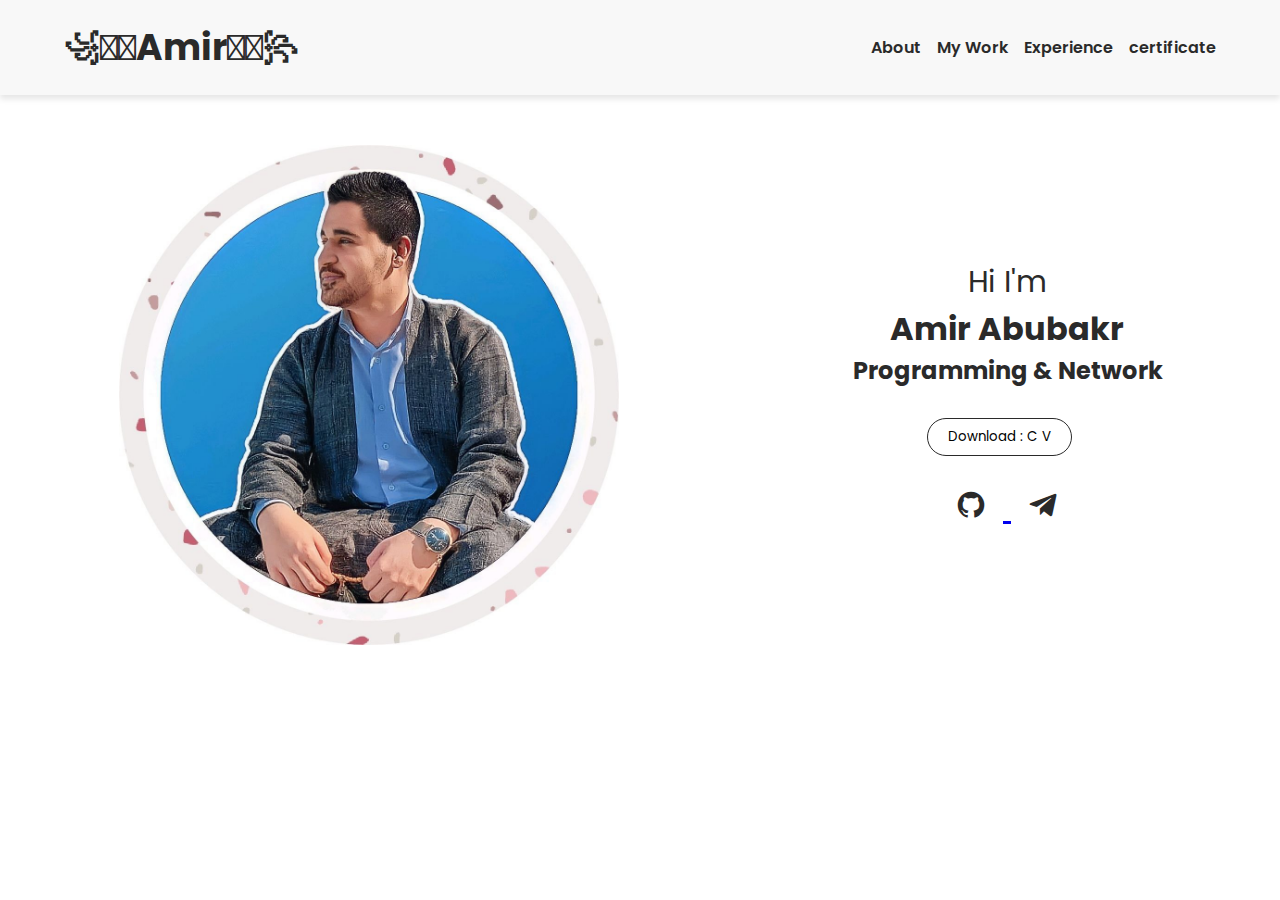
<file: index.html>
<!DOCTYPE html>
<html lang="en">

<head>
    <meta charset="UTF-8">
    <meta name="viewport" content="width=device-width, initial-scale=1.0">
    <title>Amir Abubakr</title>
    <link rel="stylesheet" href="css/style.css"> 

    <!-- Boxicons CSS -->
    <link href='https://unpkg.com/boxicons@2.1.4/css/boxicons.min.css' rel='stylesheet'>
</head>

<body onload="document.body.style.opacity='1'">
    <div class="hero">
        <div class="nav">
            <div class="logo">
                <h2> ꧁𓊈𒆜Amir𒆜𓊉꧂</h2>
            </div>
            <div class="link">
                <ul>
                    <li><a href="about.html" class="active">About</a></li>
                    <li><a href="Work.html">My Work</a></li>
                    <li><a href="Experience.html">Experience</a></li>
                    <li><a href="certificate.html">certificate</a></li>
                </ul>
            </div>
        </div>

        <div class="main">
            <img src="img/main.jpg" alt="men" class="men">
            <div class="main-detil">
                <p>Hi I'm</p>
                <h1>Amir Abubakr</h1>
                <h4>Programming & Network</h4>

                <div class="btn">
                    <button onclick="window.location.href='img/ameeeeeeer.pdf'" download="img/ameer.pdf"> Download : C V </button>
                   
                </div>

                <div class="social">
                    <a href="https://github.com/amerabubakr">
                        <i class='bx bxl-github'></i>
                    <a href="https://t.me/amirabubakr1">
                        <i class='bx bxl-telegram'></i>
                    </a>
                    
                </div>
            </div>
        </div>
       
    </div>
</body>

</html>
</file>
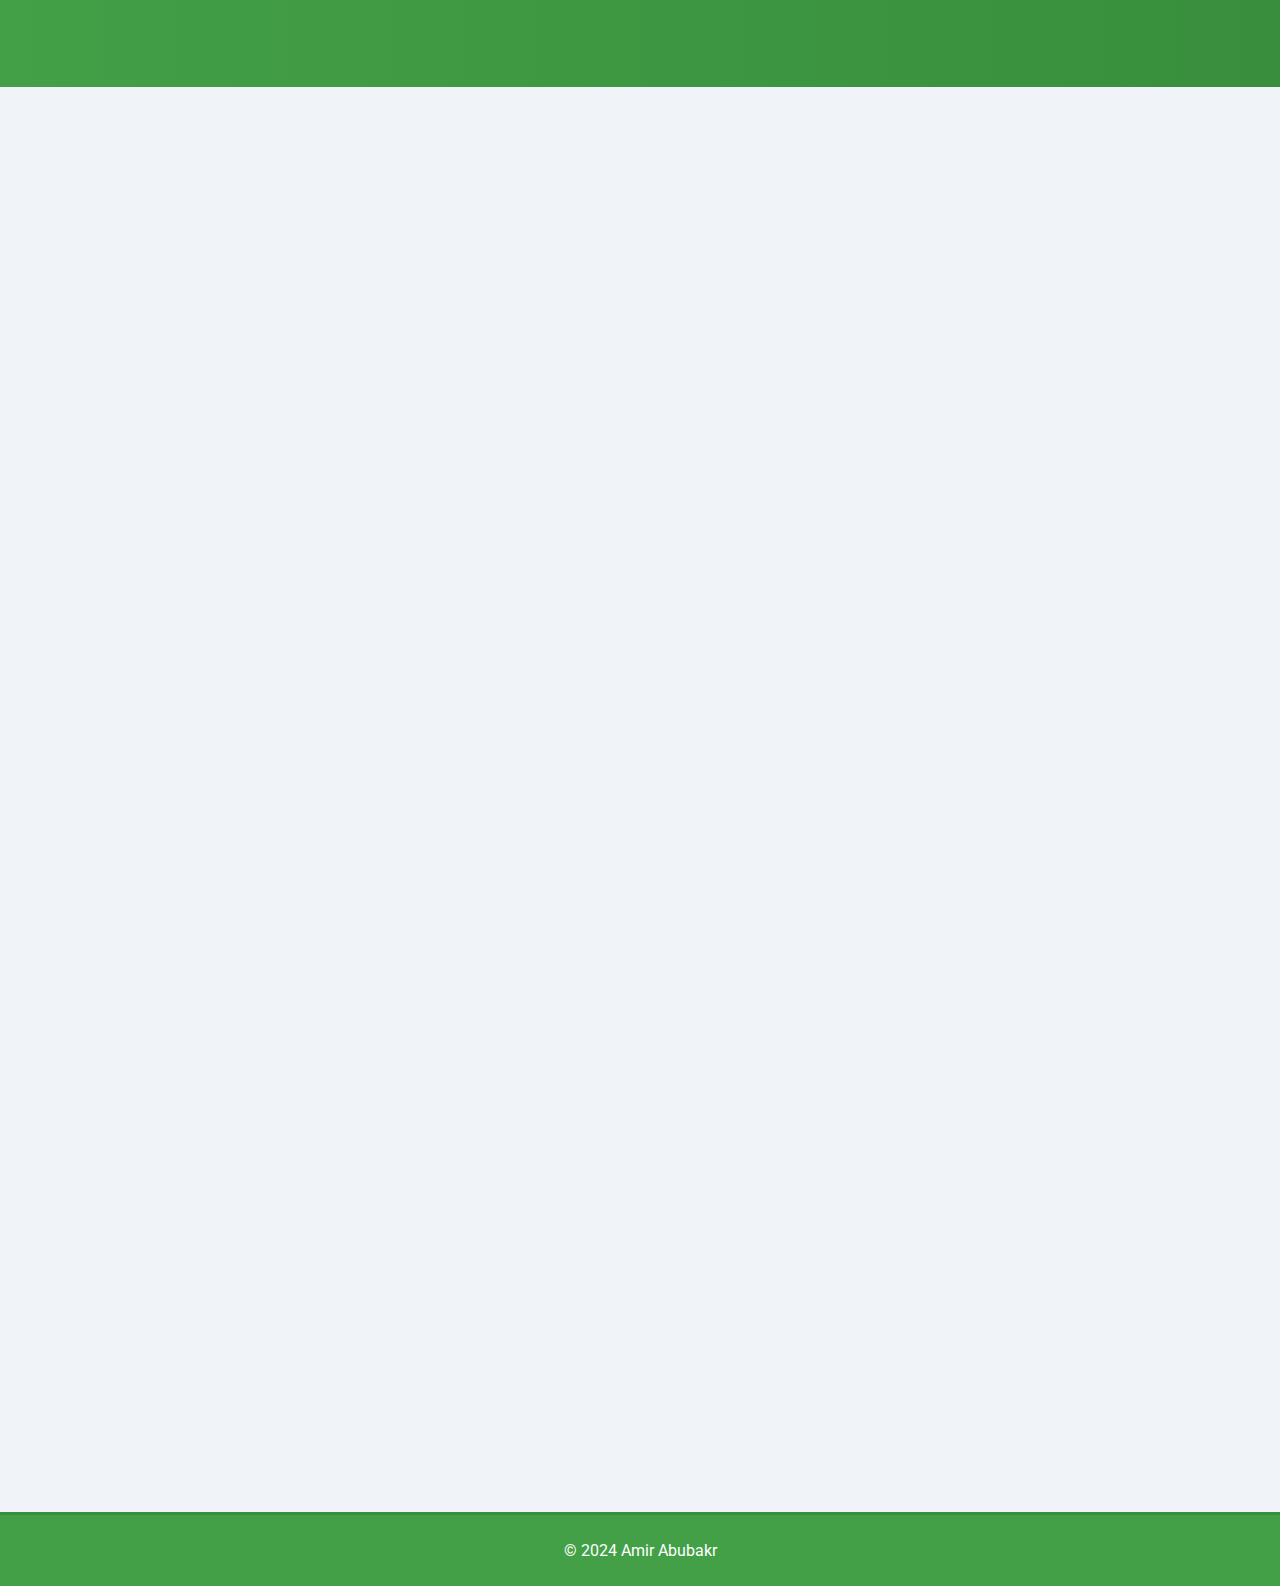
<file: about.html>
<!DOCTYPE html>
<html lang="en">
<head>
    <meta charset="UTF-8">
    <meta name="viewport" content="width=device-width, initial-scale=1.0">
    <title>About Me - Amir Abubakr</title>
    <style>
        @import url('https://fonts.googleapis.com/css2?family=Roboto:wght@400;700&display=swap');

        body {
            font-family: 'Roboto', sans-serif;
            margin: 0;
            padding: 0;
            background: #f0f4f8;
            color: #333;
        }
        header {
            background: linear-gradient(to right, #43a047, #388e3c);
            color: #fff;
            padding: 20px 0;
            text-align: center;
            position: relative;
            overflow: hidden;
        }
        header h1 {
            margin: 0;
            font-size: 2.5em;
            letter-spacing: 1px;
            animation: slideInFromLeft 1s ease-in-out;
        }
        @keyframes slideInFromLeft {
            0% {
                transform: translateX(-100%);
            }
            100% {
                transform: translateX(0);
            }
        }
        .container {
            width: 80%;
            margin: 30px auto;
            overflow: hidden;
        }
        .main-content {
            background: #fff;
            padding: 30px;
            box-shadow: 0 4px 8px rgba(0, 0, 0, 0.1);
            border-radius: 10px;
            transition: transform 0.3s ease, box-shadow 0.3s ease;
        }
        .main-content:hover {
            transform: translateY(-10px);
            box-shadow: 0 8px 16px rgba(0, 0, 0, 0.2);
        }
        .main-content h2 {
            color: #388e3c;
            border-bottom: 2px solid #2e7d32;
            padding-bottom: 5px;
            margin-bottom: 20px;
            position: relative;
        }
        .main-content h2::after {
            content: '';
            position: absolute;
            width: 50px;
            height: 4px;
            background: #2e7d32;
            left: 0;
            bottom: -10px;
            border-radius: 2px;
        }
        .main-content p {
            line-height: 1.8;
            margin-bottom: 20px;
            text-align: justify;
        }
        .main-content ul {
            list-style: none;
            padding: 0;
        }
        .main-content ul li {
            background: #e8f5e9;
            margin-bottom: 10px;
            padding: 10px 15px;
            border-left: 4px solid #2e7d32;
            transition: background 0.3s ease;
        }
        .main-content ul li:hover {
            background: #c8e6c9;
        }
        .return-button {
            display: inline-block;
            padding: 10px 20px;
            margin-top: 20px;
            background: #43a047;
            color: #fff;
            text-decoration: none;
            font-size: 1em;
            border-radius: 5px;
            transition: background 0.3s ease;
        }
        .return-button:hover {
            background: #388e3c;
        }
        footer {
            background: #43a047;
            color: #fff;
            text-align: center;
            padding: 10px;
            border-top: #388e3c 3px solid;
        }
        .fade-in {
            opacity: 0;
            animation: fadeIn 1s ease-in forwards;
        }
        @keyframes fadeIn {
            from {
                opacity: 0;
            }
            to {
                opacity: 1;
            }
        }
    </style>
</head>
<body>
    <header>
        <h1 class="fade-in">About Me</h1>
    </header>
    <div class="container">
        <div class="main-content fade-in">
            <h2>Amir Abubakr</h2>
            <p>Hello! I'm Amir Abubakr, I Live in Saidsadq. I have a strong background in computer networks and use computer and develop website, having completed my studies in the Network Department at the University of Garmian.</p>
            <h2>Education</h2>
            <p>I graduated from the University of Garmian, where I gained comprehensive knowledge in network systems and infrastructure. I completed several courses that expanded my skill set, including:</p>
            <ul>
                <li>HTML</li>
                <li>CSS</li>
                <li>Python</li>
                <li>Java</li>
                <li>Java OOP</li>
                <li>Access</li>
                <li>HCIA Data Communication</li>
                <li>Microsoft Office</li>
            </ul>
            <h2>Projects</h2>
            <p>I have applied my skills to various projects, showcasing my ability to develop and implement solutions effectively:</p>
            <ul>
                <li>Game Development: Created a classic Snake game.</li>
                <li>Database Management: Developed databases using Microsoft Access.</li>
                <li>Research Projects: Conducted and completed more than four research projects.</li>
                <li>Web Development: Designed and built a password generator using HTML, CSS, and JavaScript.</li>
                <li>Full Web Designs: Crafted full website designs using HTML and CSS, demonstrating my ability to combine aesthetic design with functional coding.</li>
            </ul>
            <h2>Future Goals</h2>
            <p>I am continually learning and growing in the field of technology, aiming to expand my expertise and take on more challenging projects. My passion lies in creating innovative solutions and contributing to the advancement of technology.</p>
            <p>Feel free to connect with me to discuss potential collaborations, share ideas, or simply chat about the latest trends in tech!</p>
            <a href="index.html" class="return-button">Return to Main Page</a>
        </div>
    </div>
    <footer>
        <p>© 2024 Amir Abubakr</p>
    </footer>
</body>
</html>
</file>
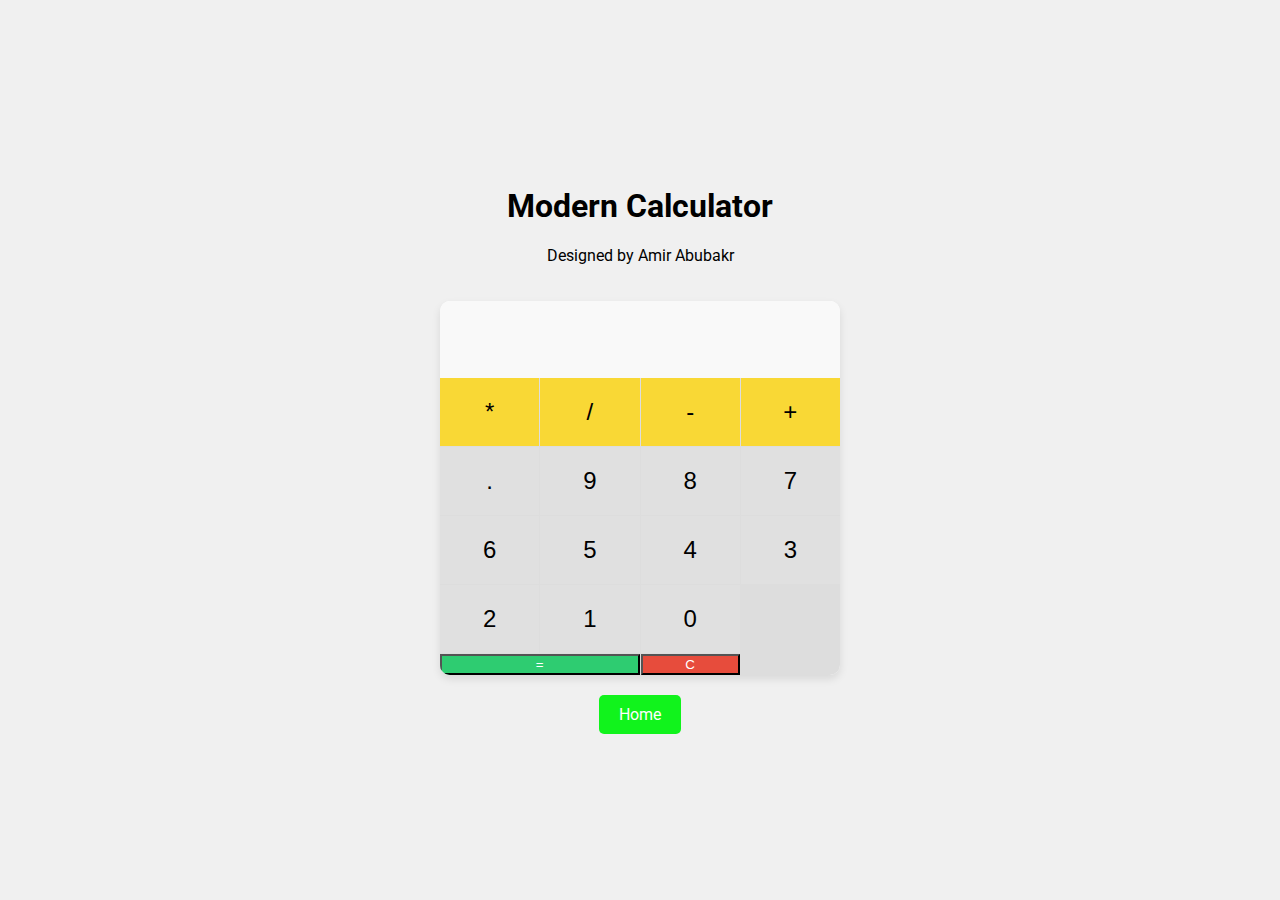
<file: calk.html>
<!DOCTYPE html>
<html lang="en">

<head>
    <meta charset="UTF-8">
    <meta name="viewport" content="width=device-width, initial-scale=1.0">
    <meta http-equiv="X-UA-Compatible" content="ie=edge">
    <title>Modern Calculator</title>
    <link rel="stylesheet" href="https://fonts.googleapis.com/css2?family=Roboto:wght@400;700&display=swap">
    <style>
        body {
            font-family: 'Roboto', sans-serif;
            background-color: #f0f0f0;
            margin: 0;
            display: flex;
            flex-direction: column;
            justify-content: center;
            align-items: center;
            height: 100vh;
            animation: fadeIn 1.5s ease-in-out;
        }

        @keyframes fadeIn {
            0% {
                opacity: 0;
            }
            100% {
                opacity: 1;
            }
        }

        header {
            text-align: center;
            margin-bottom: 20px;
            animation: slideIn 1s ease-in-out;
        }

        @keyframes slideIn {
            0% {
                transform: translateY(-50px);
                opacity: 0;
            }
            100% {
                transform: translateY(0);
                opacity: 1;
            }
        }

        .calculator {
            background-color: #fff;
            box-shadow: 0 4px 8px rgba(0, 0, 0, 0.1);
            border-radius: 10px;
            overflow: hidden;
            animation: slideIn 1s ease-in-out;
            width: 90%;
            max-width: 400px;
        }

        .screen {
            width: 100%;
            padding: 20px;
            border: none;
            background-color: #f9f9f9;
            text-align: right;
            font-size: 2em;
            box-sizing: border-box;
            transition: background-color 0.3s ease-in-out;
        }

        .screen:focus {
            background-color: #e9e9e9;
        }

        .buttons {
            display: grid;
            grid-template-columns: repeat(4, 1fr);
            gap: 1px;
            background-color: #ddd;
        }

        .btn {
            padding: 20px;
            font-size: 1.5em;
            border: none;
            background-color: #fff;
            cursor: pointer;
            transition: background-color 0.3s, transform 0.2s;
        }

        .btn:hover {
            background-color: #f0f0f0;
            transform: scale(1.05);
        }

        .btn-yellow {
            background-color: #f9d835;
        }

        .btn-yellow:hover {
            background-color: #f1c40f;
        }

        .btn-grey {
            background-color: #e0e0e0;
        }

        .btn-equal {
            grid-column: span 2;
            background-color: #2ecc71;
            color: #fff;
        }

        .btn-equal:hover {
            background-color: #27ae60;
        }

        .btn-clear {
            background-color: #e74c3c;
            color: #fff;
        }

        .btn-clear:hover {
            background-color: #c0392b;
        }

        footer {
            margin-top: 20px;
           
            color: #fff;
            padding: 10px 20px;
            text-align: center;
            width: 100%;
            animation: fadeInFooter 1.5s ease-in-out;
        }

        @keyframes fadeInFooter {
            0% {
                opacity: 0;
                transform: translateY(20px);
            }
            100% {
                opacity: 1;
                transform: translateY(0);
            }
        }

        .home-btn {
            background-color: #11f31c;
            color: white;
            padding: 10px 20px;
            text-decoration: none;
            border: none;
            border-radius: 5px;
            cursor: pointer;
            transition: background-color 0.3s ease, transform 0.2s;
        }

        .home-btn:hover {
            background-color: #6bff5e;
            transform: scale(1.05);
        }

        /* Responsive styles */
        @media (max-width: 600px) {
            .screen {
                font-size: 1.5em;
                padding: 15px;
            }

            .btn {
                padding: 15px;
                font-size: 1.2em;
            }
        }

        @media (max-width: 400px) {
            .screen {
                font-size: 1.2em;
                padding: 10px;
            }

            .btn {
                padding: 10px;
                font-size: 1em;
            }
        }
    </style>
</head>

<body>
    <header>
        <h1>Modern Calculator</h1>
        <p>Designed by Amir Abubakr</p>
    </header>

    <section class="calculator">
        <form>
            <input type="text" class="screen" readonly>
        </form>
        <div class="buttons">
            <!-- Calculator buttons -->
            <button type="button" class="btn btn-yellow" data-num="*">*</button>
            <button type="button" class="btn btn-yellow" data-num="/">/</button>
            <button type="button" class="btn btn-yellow" data-num="-">-</button>
            <button type="button" class="btn btn-yellow" data-num="+">+</button>
            <!-- grey buttons -->
            <button type="button" class="btn btn-grey" data-num=".">.</button>
            <button type="button" class="btn btn-grey" data-num="9">9</button>
            <button type="button" class="btn btn-grey" data-num="8">8</button>
            <button type="button" class="btn btn-grey" data-num="7">7</button>
            <button type="button" class="btn btn-grey" data-num="6">6</button>
            <button type="button" class="btn btn-grey" data-num="5">5</button>
            <button type="button" class="btn btn-grey" data-num="4">4</button>
            <button type="button" class="btn btn-grey" data-num="3">3</button>
            <button type="button" class="btn btn-grey" data-num="2">2</button>
            <button type="button" class="btn btn-grey" data-num="1">1</button>
            <button type="button" class="btn btn-grey" data-num="0">0</button>
            <button type="button" class="btn-equal">=</button>
            <button type="button" class="btn-clear">C</button>
        </div>
    </section>

    <!-- Footer with the "Home" button -->
    <footer>
        <a href="Work.html" class="home-btn">Home</a>
    </footer>

    <script src="js/app.js"></script>
</body>

</html>
</file>
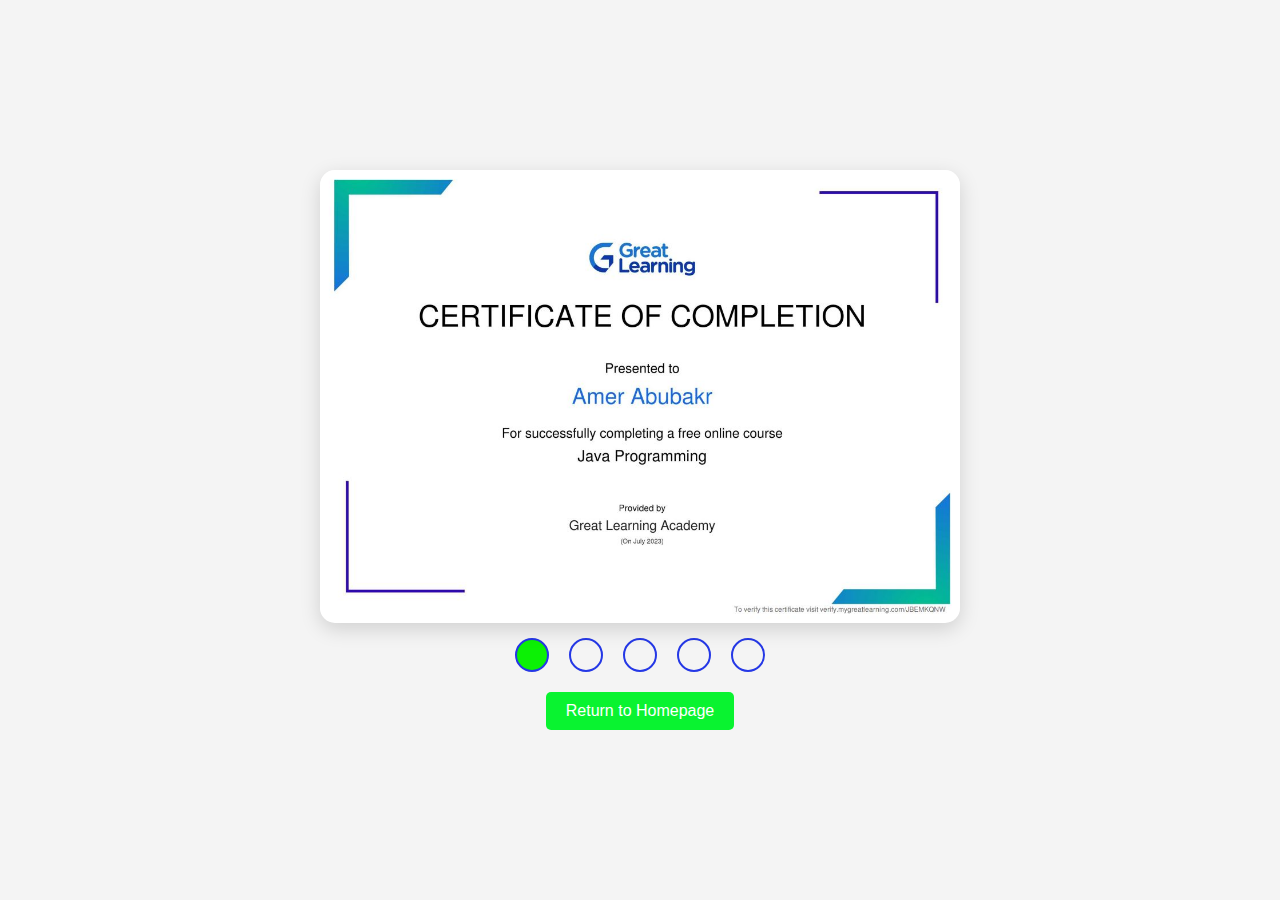
<file: certificate.html>
<!DOCTYPE html>
<html lang="en">
<head>
    <meta charset="UTF-8">
    <meta name="viewport" content="width=device-width, initial-scale=1.0">
    <title>Amer Abubakr</title>
    <style>
        body {
            font-family: 'Segoe UI', Tahoma, Geneva, Verdana, sans-serif;
            display: flex;
            justify-content: center;
            align-items: center;
            height: 100vh;
            margin: 0;
            background-color: #f4f4f4;
        }

        .slider-container {
            display: flex;
            flex-direction: column;
            align-items: center;
        }

        .slider {
            width: 80%;
            max-width: 800px;
            overflow: hidden;
            border-radius: 15px;
            box-shadow: 0 6px 20px rgba(0, 0, 0, 0.15);
            position: relative;
            background-color: #fff;
        }

        .slides {
            display: flex;
            transition: transform 1s cubic-bezier(0.25, 0.1, 0.25, 1);
        }

        .slide {
            width: 100%;
            flex-shrink: 0;
        }

        .slide img {
            width: 100%; /* Make image fill its container */
            height: auto; /* Maintain aspect ratio */
            display: block;
            border-radius: 15px;
        }

        .navigation-manual {
            display: flex;
            justify-content: center;
            gap: 20px; /* Increased gap between buttons */
            margin-top: 15px; /* Adjusted to position below the slider */
        }

        /* Navigation button design */
        .manual-btn {
            border: 2px solid #2538e6;
            width: 30px; /* Increased width */
            height: 30px; /* Increased height */
            border-radius: 50%;
            cursor: pointer;
            transition: background 0.4s, transform 0.4s;
        }

        .manual-btn:hover {
            background: #25f809;
            transform: scale(1.2);
        }

        .manual-btn.active {
            background: #0cf105;
        }

        /* Button for returning to homepage */
        .return-button {
            margin-top: 20px;
            padding: 10px 20px;
            background-color: #09f330;
            color: #fff;
            text-decoration: none;
            border-radius: 5px;
            transition: background-color 0.3s;
            border: none;
            cursor: pointer;
            font-size: 16px;
        }

        .return-button:hover {
            background-color: #0bf10b;
        }
    </style>
</head>
<body>
    <div class="slider-container">
        <!-- Slider Container -->
        <div class="slider">
            <!-- Slides Wrapper -->
            <div class="slides" id="slides">
                <div class="slide">
                    <img src="img/java programming.JPG" alt="Slide 1">
                </div>
                <div class="slide">
                    <img src="img/html.JPG" alt="Slide 2">
                </div>
                <div class="slide">
                    <img src="img/HCIAdatacommunication.JPG" alt="Slide 3">
                </div>
                <div class="slide">
                    <img src="img/css.JPG" alt="Slide 4">
                </div>
                <div class="slide">
                    <img src="img/oop in java.JPG" alt="Slide 5">
                </div>
            </div>
        </div>

        <!-- Navigation Buttons -->
        <div class="navigation-manual">
            <!-- Manual Button 1 -->
            <span class="manual-btn active" onclick="moveToSlide(0)"></span>
            <!-- Manual Button 2 -->
            <span class="manual-btn" onclick="moveToSlide(1)"></span>
            <!-- Manual Button 3 -->
            <span class="manual-btn" onclick="moveToSlide(2)"></span>
            <!-- Manual Button 4 -->
            <span class="manual-btn" onclick="moveToSlide(3)"></span>
            <!-- Manual Button 5 -->
            <span class="manual-btn" onclick="moveToSlide(4)"></span>
        </div>

        <!-- Button to return to homepage -->
        <a href="index.html" class="return-button">Return to Homepage</a>
    </div>

    <script>
        let currentSlide = 0;
        const slides = document.getElementById('slides');
        const manualBtns = document.querySelectorAll('.manual-btn');

        function moveToSlide(slideIndex) {
            const totalSlides = slides.children.length;
            if (slideIndex >= 0 && slideIndex < totalSlides) {
                currentSlide = slideIndex;
                const newTransformValue = -slideIndex * 100;
                slides.style.transform = `translateX(${newTransformValue}%)`;
                updateActiveButton(slideIndex);
            }
        }

        function updateActiveButton(index) {
            manualBtns.forEach(btn => btn.classList.remove('active'));
            manualBtns[index].classList.add('active');
        }
    </script>
</body>
</html>
</file>
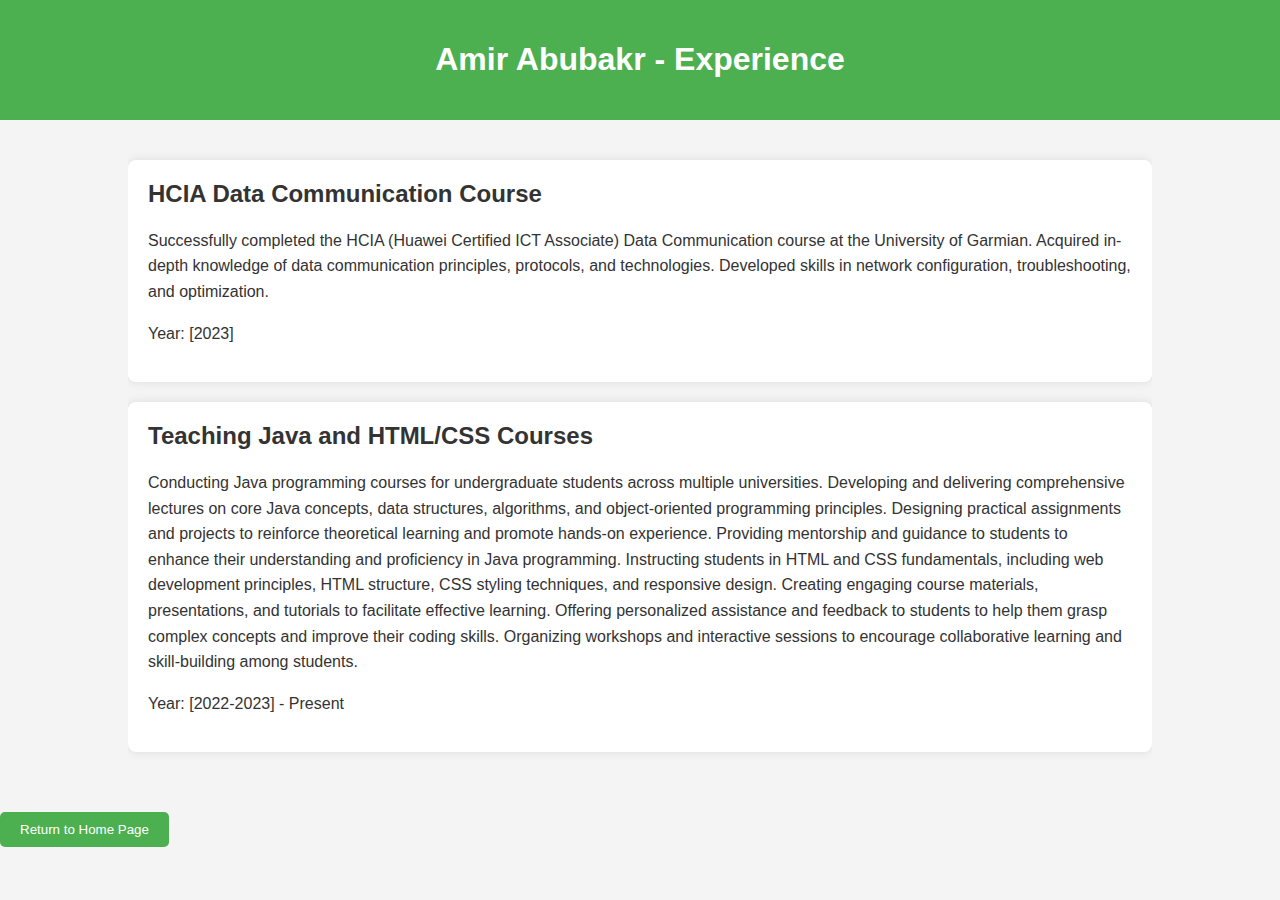
<file: Experience.html>
<!DOCTYPE html>
<html lang="en">
<head>
    <meta charset="UTF-8">
    <meta name="viewport" content="width=device-width, initial-scale=1.0">
    <title>Amir Abubakr - Experience</title>
    <style>
        body {
            font-family: Arial, sans-serif;
            background-color: #f4f4f4;
            color: #333;
            margin: 0;
            padding: 0;
        }
        header {
            background-color: #4CAF50;
            color: white;
            padding: 20px;
            text-align: center;
        }
        .container {
            width: 80%;
            margin: 20px auto;
            overflow: hidden;
        }
        .experience {
            background: #fff;
            margin: 20px 0;
            padding: 20px;
            border-radius: 8px;
            box-shadow: 0 0 10px rgba(0, 0, 0, 0.1);
        }
        .experience h2 {
            margin-top: 0;
        }
        .experience p {
            line-height: 1.6;
        }
        .btn {
            margin-top: 20px;
            padding: 10px 20px;
            background-color: #4CAF50;
            color: white;
            border: none;
            border-radius: 5px;
            cursor: pointer;
            transition: background-color 0.3s;
        }
        .btn:hover {
            background-color: #45a049;
        }
    </style>
</head>
<body>
    <header>
        <h1>Amir Abubakr - Experience</h1>
    </header>
    <div class="container">
        <div class="experience">
            <h2>HCIA Data Communication Course</h2>
            <p>
                Successfully completed the HCIA (Huawei Certified ICT Associate) Data Communication course at the University of Garmian.
                Acquired in-depth knowledge of data communication principles, protocols, and technologies.
                Developed skills in network configuration, troubleshooting, and optimization.
            </p>
            <p>Year: [2023]</p>
        </div>
        <div class="experience">
            <h2>Teaching Java and HTML/CSS Courses</h2>
            <p>
                Conducting Java programming courses for undergraduate students across multiple universities.
                Developing and delivering comprehensive lectures on core Java concepts, data structures, algorithms, and object-oriented programming principles.
                Designing practical assignments and projects to reinforce theoretical learning and promote hands-on experience.
                Providing mentorship and guidance to students to enhance their understanding and proficiency in Java programming.
                Instructing students in HTML and CSS fundamentals, including web development principles, HTML structure, CSS styling techniques, and responsive design.
                Creating engaging course materials, presentations, and tutorials to facilitate effective learning.
                Offering personalized assistance and feedback to students to help them grasp complex concepts and improve their coding skills.
                Organizing workshops and interactive sessions to encourage collaborative learning and skill-building among students.
            </p>
            <p>Year: [2022-2023] - Present</p>
        </div>
    </div>
    <!-- Button to return to home page -->
    <button class="btn" onclick="returnToHomePage()">Return to Home Page</button>

    <!-- JavaScript to handle button click event -->
    <script>
        function returnToHomePage() {
            window.location.href = "index.html";
        }
    </script>
</body>
</html>
</file>
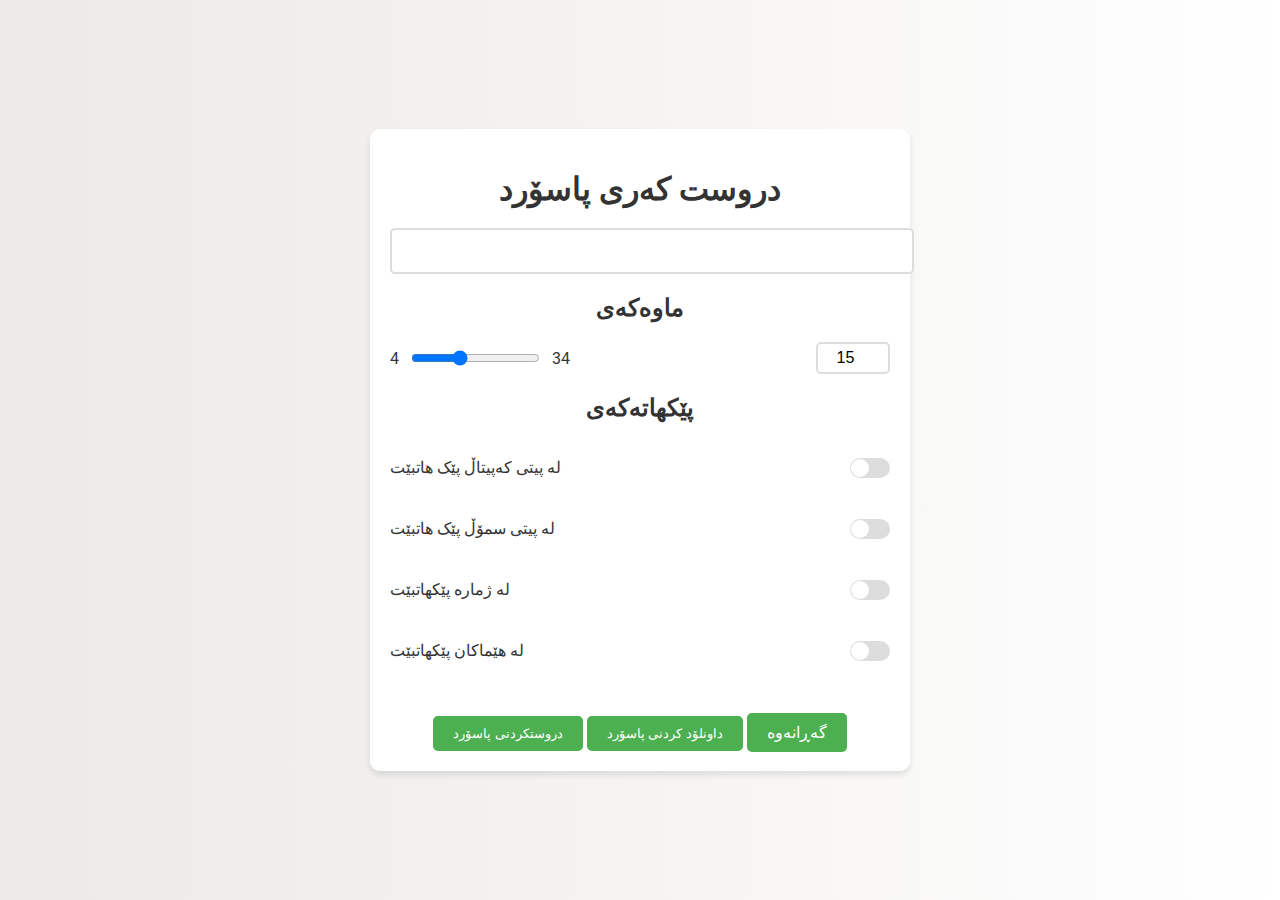
<file: pass.html>
<!DOCTYPE html>
<html lang="es">

<head>
    <meta charset="UTF-8">
    <meta http-equiv="X-UA-Compatible" content="IE=edge">
    <meta name="viewport" content="width=device-width, initial-scale=1.0">
    <title>دروست کەری پاسۆرد</title>
    <link rel="stylesheet" href="https://fonts.googleapis.com/css2?family=Roboto:wght@400;700&display=swap">
    <style>
        body {
            font-family: 'Roboto', sans-serif;
            background: linear-gradient(to right, #ece9e6, #ffffff);
            color: #333;
            display: flex;
            flex-direction: column;
            align-items: center;
            justify-content: center;
            min-height: 100vh;
            margin: 0;
        }

        .container {
            width: 90%; /* Adjust width to make it responsive */
            max-width: 500px;
            padding: 20px;
            background-color: #fff;
            border-radius: 10px;
            box-shadow: 0 4px 6px rgba(0, 0, 0, 0.1);
            text-align: center;
        }

        /* Add media query for smaller screens */
        @media (max-width: 600px) {
            .container {
                width: 100%;
                border-radius: 0; /* Optional: Remove border radius for smaller screens */
            }
        }

        h1, h2 {
            margin-bottom: 20px;
        }

        .box-input {
            position: relative;
            margin-bottom: 20px;
        }

        input[type="text"] {
            width: 100%;
            padding: 10px;
            font-size: 1.2em;
            border: 2px solid #ddd;
            border-radius: 5px;
        }

        .password-lenght {
            display: flex;
            justify-content: space-between;
            align-items: center;
            margin-bottom: 20px;
        }

        .box-range {
            display: flex;
            align-items: center;
            gap: 10px;
        }

        input[type="range"] {
            width: 100%;
        }

        input[type="number"] {
            width: 60px;
            padding: 5px;
            font-size: 1em;
            border: 2px solid #ddd;
            border-radius: 5px;
            text-align: center;
        }

        .settings-box {
            text-align: left;
            margin-bottom: 20px;
        }

        .setting-option {
            display: flex;
            justify-content: space-between;
            align-items: center;
            margin-bottom: 10px;
        }

        .switch-button input[type="checkbox"] {
            display: none;
        }

        .switch-button label {
            display: block;
            width: 40px;
            height: 20px;
            background-color: #ddd;
            border-radius: 20px;
            position: relative;
            cursor: pointer;
        }

        .switch-button label::after {
            content: '';
            width: 18px;
            height: 18px;
            background-color: #fff;
            border-radius: 50%;
            position: absolute;
            top: 1px;
            left: 1px;
            transition: all 0.3s;
        }

        .switch-button input[type="checkbox"]:checked + label {
            background-color: #4CAF50;
        }

        .switch-button input[type="checkbox"]:checked + label::after {
            left: 21px;
        }

        .download-password1, #button_generate, footer button {
            margin-top: 20px;
            padding: 10px 20px;
            background-color: #4CAF50;
            color: white;
            border: none;
            border-radius: 5px;
            cursor: pointer;
            transition: background-color 0.3s, transform 0.2s;
        }

        .download-password1:hover, #button_generate:hover, footer button:hover {
            background-color: #45a049;
            transform: scale(1.05);
        }

        .password-strength {
            font-size: 1.2em;
            margin-top: 10px;
        }
        .work1{
            margin-top: 20px;
            padding: 10px 20px;
            background-color: #4CAF50;
            color: white;
            border: none;
            border-radius: 5px;
            cursor: pointer;
            transition: background-color 0.3s, transform 0.2s;
            text-decoration: none;
        }

        .strong {
            color: green;
        }

        .weak {
            color: red;
        }

        .error-message {
            color: red;
            font-size: 0.9em;
        }
    </style>
</head>

<body>

    <div class="container">
        <h1>دروست کەری پاسۆرد</h1>
        <div class="box-input">
            <input type="text" id="input_password" readonly>
            <span class="error-message" id="error_message"></span>
        </div>
        <p id="password_strength" class="password-strength"></p>

        <h2>ماوەکەی</h2>
        <div class="password-lenght">
            <div class="box-range">
                <span>4</span>
                <input type="range" id="range-selector" min="4" max="34" value="15" onchange="updateTextInput(this.value)">
                <span>34</span>
            </div>
            <input type="number" id="number-selector" min="4" max="34" value="15" oninput="updateRangeInput(this.value)">
        </div>

        <h2>پێکهاتەکەی</h2>
        <div class="settings-box">
            <div class="setting-option">
                <p>لە پیتی کەپیتاڵ پێک هاتبێت</p>
                <div class="switch-button">
                    <input type="checkbox" id="uppercase">
                    <label for="uppercase" class="button-label"></label>
                </div>
            </div>
            <div class="setting-option">
                <p>لە پیتی سمۆڵ پێک هاتبێت</p>
                <div class="switch-button">
                    <input type="checkbox" id="lowercase">
                    <label for="lowercase" class="button-label"></label>
                </div>
            </div>
            <div class="setting-option">
                <p>لە ژمارە پێکهاتبێت</p>
                <div class="switch-button">
                    <input type="checkbox" id="numbers">
                    <label for="numbers" class="button-label"></label>
                </div>
            </div>
            <div class="setting-option">
                <p>لە هێماکان پێکهاتبێت</p>
               
                <div class="switch-button">
                    <input type="checkbox" id="symbols">
                    <label for="symbols" class="button-label"></label>
                </div>
            </div>
        </div>

        <button id="button_generate">دروستکردنی پاسۆرد</button>
        <button class="download-password1" onclick="downloadPassword()">داونلۆد کردنی پاسۆرد</button>
        <a class="work1" href="Work.html">گەڕانەوە</a> <!-- Moved "Work.html" button here -->
    </div>

    <script>
        document.getElementById('button_generate').addEventListener('click', generatePassword);

        function generatePassword() {
            const length = parseInt(document.getElementById('number-selector').value);
            const uppercase = document.getElementById('uppercase').checked;
            const lowercase = document.getElementById('lowercase').checked;
            const numbers = document.getElementById('numbers').checked;
            const symbols = document.getElementById('symbols').checked;

            if (!uppercase && !lowercase && !numbers && !symbols) {
                showErrorMessage('پێکهاتەکان هەڵبژێرە');
                return;
            }

            let charset = '';
            if (uppercase) charset += 'ABCDEFGHIJKLMNOPQRSTUVWXYZ';
            if (lowercase) charset += 'abcdefghijklmnopqrstuvwxyz';
            if (numbers) charset += '0123456789';
            if (symbols) charset += '!@#$%^&*()_+-={}[]|:;<>,.?/~';

            let password = '';
            for (let i = 0; i < length; i++) {
                password += charset.charAt(Math.floor(Math.random() * charset.length));
            }

            document.getElementById('input_password').value = password;

            // Clear previous message
            document.getElementById('password_strength').innerText = '';

            // Display password strength
            let strengthPercentage = calculateStrength(password);
            const strengthIndicator = document.getElementById('password_strength');
            strengthIndicator.classList.remove('strong', 'weak');
            if (strengthPercentage >= 50) {
                strengthIndicator.classList.add('strong');
                strengthIndicator.innerText = `بەهێزی پاسۆرد: ${strengthPercentage.toFixed(2)}% (بەهێز)`;
            } else {
                strengthIndicator.classList.add('weak');
                strengthIndicator.innerText = `بەهێزی پاسۆرد: ${strengthPercentage.toFixed(2)}% (لاواز)`;
            }
        }

        function calculateStrength(password) {
            let strength = 0;
            const regex = {
                uppercase: /[A-Z]/,
                lowercase: /[a-z]/,
                number: /[0-9]/,
                symbol: /[!@#$%^&*()_+\-=[\]{}|:;<>,.?/~]+/
            };

            if (regex.uppercase.test(password)) strength += 25;
            if (regex.lowercase.test(password)) strength += 25;
            if (regex.number.test(password)) strength += 25;
            if (regex.symbol.test(password)) strength += 25;

            return strength;
        }

        function downloadPassword() {
            const password = document.getElementById('input_password').value;
            if (!password) {
                alert('پاسۆردی دروستکراو نییە!');
                return;
            }

            const blob = new Blob([password], { type: 'text/plain' });
            const anchor = document.createElement('a');
            anchor.download = 'password.txt';
            anchor.href = window.URL.createObjectURL(blob);
            anchor.click();
        }

        function showErrorMessage(message) {
            const errorMessage = document.getElementById('error_message');
            errorMessage.innerText = message;
        }

        function updateTextInput(val) {
            document.getElementById('number-selector').value = val;
        }

        function updateRangeInput(val) {
            document.getElementById('range-selector').value = val;
        }
    </script>
</body>

</html>
</file>
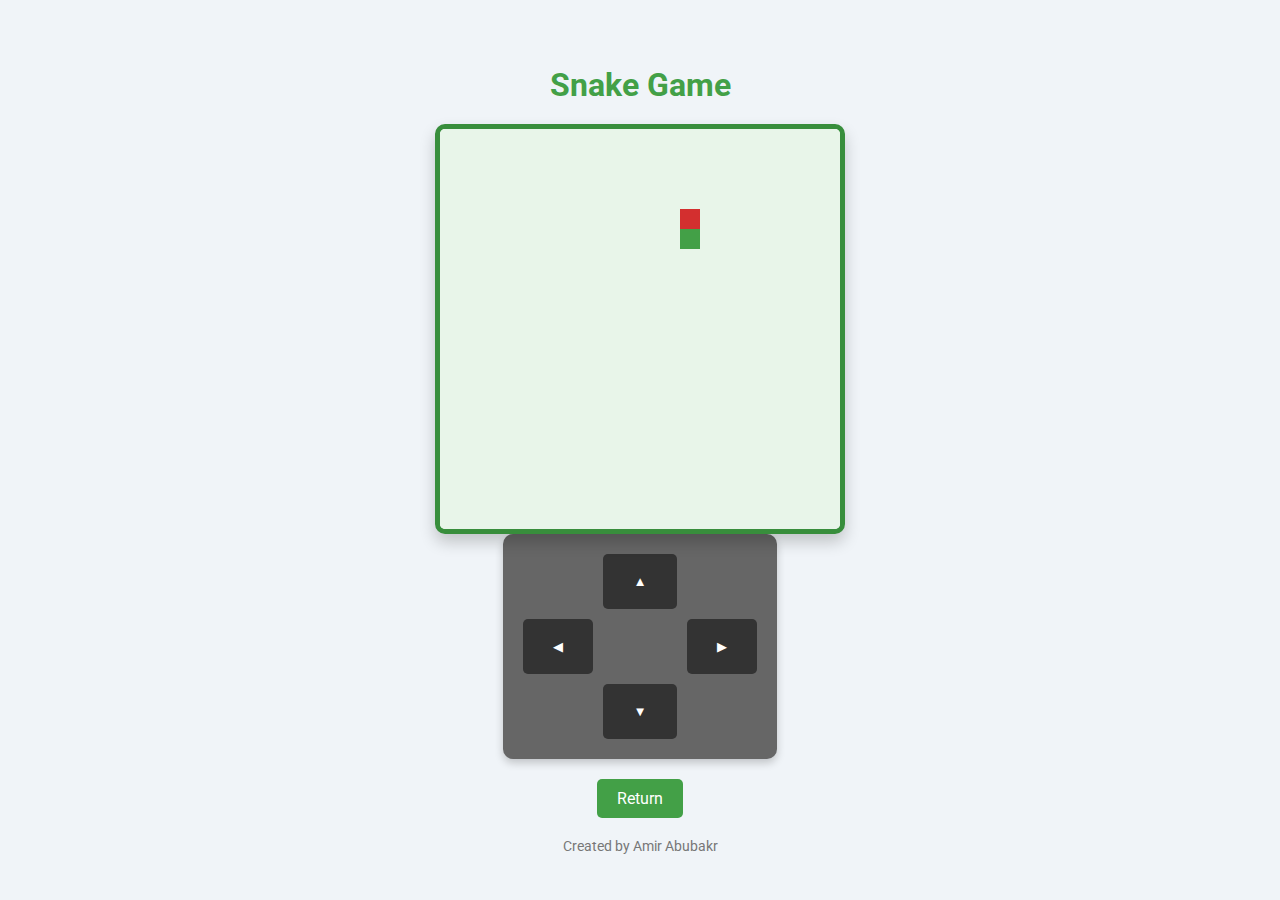
<file: snake.html>
<!DOCTYPE html>
<html lang="en">
<head>
    <meta charset="UTF-8">
    <meta name="viewport" content="width=device-width, initial-scale=1.0">
    <title>Snake Game with PlayStation Controller</title>
    <style>
        @import url('https://fonts.googleapis.com/css2?family=Roboto:wght@400;700&display=swap');
        
        body {
            font-family: 'Roboto', sans-serif;
            margin: 0;
            padding: 0;
            background: #f0f4f8;
            color: #333;
            display: flex;
            flex-direction: column;
            align-items: center;
            justify-content: center;
            height: 100vh;
        }
        h1 {
            color: #43a047;
            margin-bottom: 20px;
        }
        #game-container {
            position: relative;
            width: 90vw;
            max-width: 400px;
            height: 90vw;
            max-height: 400px;
            background: #fff;
            border: 5px solid #388e3c;
            border-radius: 10px;
            overflow: hidden;
            box-shadow: 0 8px 16px rgba(0, 0, 0, 0.2);
        }
        #snake-game {
            width: 100%;
            height: 100%;
            background: #e8f5e9;
            position: relative;
        }
        .controls {
            margin-top: 20px;
            display: flex;
            justify-content: center;
            gap: 10px;
        }
        .controller {
            display: grid;
            grid-template-areas:
                ". up ."
                "left . right"
                ". down .";
            gap: 10px;
        }
        .control-button, .return-button {
            padding: 10px 20px;
            background: #43a047;
            color: #fff;
            border: none;
            border-radius: 5px;
            cursor: pointer;
            transition: background 0.3s ease, transform 0.3s ease;
            text-decoration: none;
        }
        .control-button:hover, .return-button:hover {
            background: #388e3c;
            transform: scale(1.05);
        }
        .control-button.up {
            grid-area: up;
        }
        .control-button.left {
            grid-area: left;
        }
        .control-button.right {
            grid-area: right;
        }
        .control-button.down {
            grid-area: down;
        }
        .game-over {
            position: absolute;
            top: 50%;
            left: 50%;
            transform: translate(-50%, -50%);
            background: rgba(255, 255, 255, 0.9);
            padding: 20px;
            text-align: center;
            border-radius: 10px;
            box-shadow: 0 4px 8px rgba(0, 0, 0, 0.1);
        }
        .game-over h2 {
            margin: 0 0 10px;
            color: #d32f2f;
        }
        .game-over button {
            background: #43a047;
            color: #fff;
            border: none;
            padding: 10px 20px;
            cursor: pointer;
            border-radius: 5px;
            transition: background 0.3s ease;
        }
        .game-over button:hover {
            background: #388e3c;
        }
        .playstation-controller {
            display: grid;
            grid-template-areas:
                ". up ."
                "left . right"
                ". down .";
            gap: 10px;
            background-color: #666;
            padding: 20px;
            border-radius: 10px;
            box-shadow: 0 4px 8px rgba(0, 0, 0, 0.2);
            margin-bottom: 20px;
        }
        .playstation-controller button {
            padding: 20px 30px;
            background: #333;
            color: #fff;
            border: none;
            border-radius: 5px;
            cursor: pointer;
            transition: background 0.3s ease, transform 0.3s ease;
        }
        .playstation-controller button:hover {
            background: #111;
            transform: scale(1.05);
        }

        .footer {
            margin-top: 20px;
            text-align: center;
            font-size: 0.9em;
            color: #777;
        }

        @media (max-width: 600px) {
            .control-button, .return-button {
                padding: 8px 15px;
            }
            .playstation-controller button {
                padding: 15px 20px;
            }
        }

        @media (max-width: 400px) {
            h1 {
                font-size: 1.5em;
            }
            .control-button, .return-button {
                padding: 6px 10px;
            }
            .playstation-controller button {
                padding: 10px 15px;
            }
        }
    </style>
</head>
<body>
    <h1>Snake Game</h1>
    <div id="game-container">
        <canvas id="snake-game"></canvas>
        <div id="game-over" class="game-over" style="display: none;">
            <h2>Game Over</h2>
            <button onclick="restartGame()">Restart</button>
        </div>
    </div>
    <div class="playstation-controller">
        <button class="control-button up" onclick="changeDirection('up')">▲</button>
        <button class="control-button left" onclick="changeDirection('left')">◀</button>
        <button class="control-button right" onclick="changeDirection('right')">▶</button>
        <button class="control-button down" onclick="changeDirection('down')">▼</button>
    </div>
    <a href="Work.html" class="return-button">Return</a>

    <div class="footer">
        Created by Amir Abubakr
    </div>

    <script>
        const canvas = document.getElementById('snake-game');
        const ctx = canvas.getContext('2d');
        const gridSize = 20;
        let snake = [{ x: gridSize * 5, y: gridSize * 5 }];
        let direction = 'right';
        let food = { x: Math.floor(Math.random() * 20) * gridSize, y: Math.floor(Math.random() * 20) * gridSize };
        let score = 0;
        let gameOver = false;

        function resizeCanvas() {
            const container = document.getElementById('game-container');
            canvas.width = container.clientWidth;
            canvas.height = container.clientHeight;
        }

        window.addEventListener('resize', resizeCanvas);
        resizeCanvas();

        function draw() {
            ctx.clearRect(0, 0, canvas.width, canvas.height);
            ctx.fillStyle = '#43a047';
            for (let segment of snake) {
                ctx.fillRect(segment.x, segment.y, gridSize, gridSize);
            }

            ctx.fillStyle = '#d32f2f';
            ctx.fillRect(food.x, food.y, gridSize, gridSize);
        }

        function update() {
            if (gameOver) return;

            const head = { ...snake[0] };

            switch (direction) {
                case 'up': head.y -= gridSize; break;
                case 'down': head.y += gridSize; break;
                case 'left': head.x -= gridSize; break;
                case 'right': head.x += gridSize; break;
            }

            snake.unshift(head);

            if (head.x === food.x && head.y === food.y) {
                score += 1;
                food = { x: Math.floor(Math.random() * 20) * gridSize, y: Math.floor(Math.random() * 20) * gridSize };
            } else {
                snake.pop();
            }

            if (head.x < 0 || head.x >= canvas.width || head.y < 0 || head.y >= canvas.height || snakeCollision(head)) {
                triggerGameOver();
            }
        }

        function snakeCollision(head) {
            for (let i = 1; i < snake.length; i++) {
                if (head.x === snake[i].x && head.y === snake[i].y) {
                    return true;
                }
            }
            return false;
        }

        function triggerGameOver() {
            gameOver = true;
            document.getElementById('game-over').style.display = 'block';
        }

        function restartGame() {
            snake = [{ x: gridSize * 5, y: gridSize * 5 }];
            direction = 'right';
            food = { x: Math.floor(Math.random() * 20) * gridSize, y: Math.floor(Math.random() * 20) * gridSize };
            score = 0;
            gameOver = false;
            document.getElementById('game-over').style.display = 'none';
            gameLoop();
        }

        function changeDirection(newDirection) {
            const oppositeDirections = {
                'up': 'down',
                'down': 'up',
                'left': 'right',
                'right': 'left'
            };

            if (direction !== oppositeDirections[newDirection]) {
                direction = newDirection;
            }
        }

        function gameLoop() {
            if (gameOver) return;
            update();
            draw();
            setTimeout(gameLoop, 100);
        }

        gameLoop();
    </script>
</body>
</html>
</file>
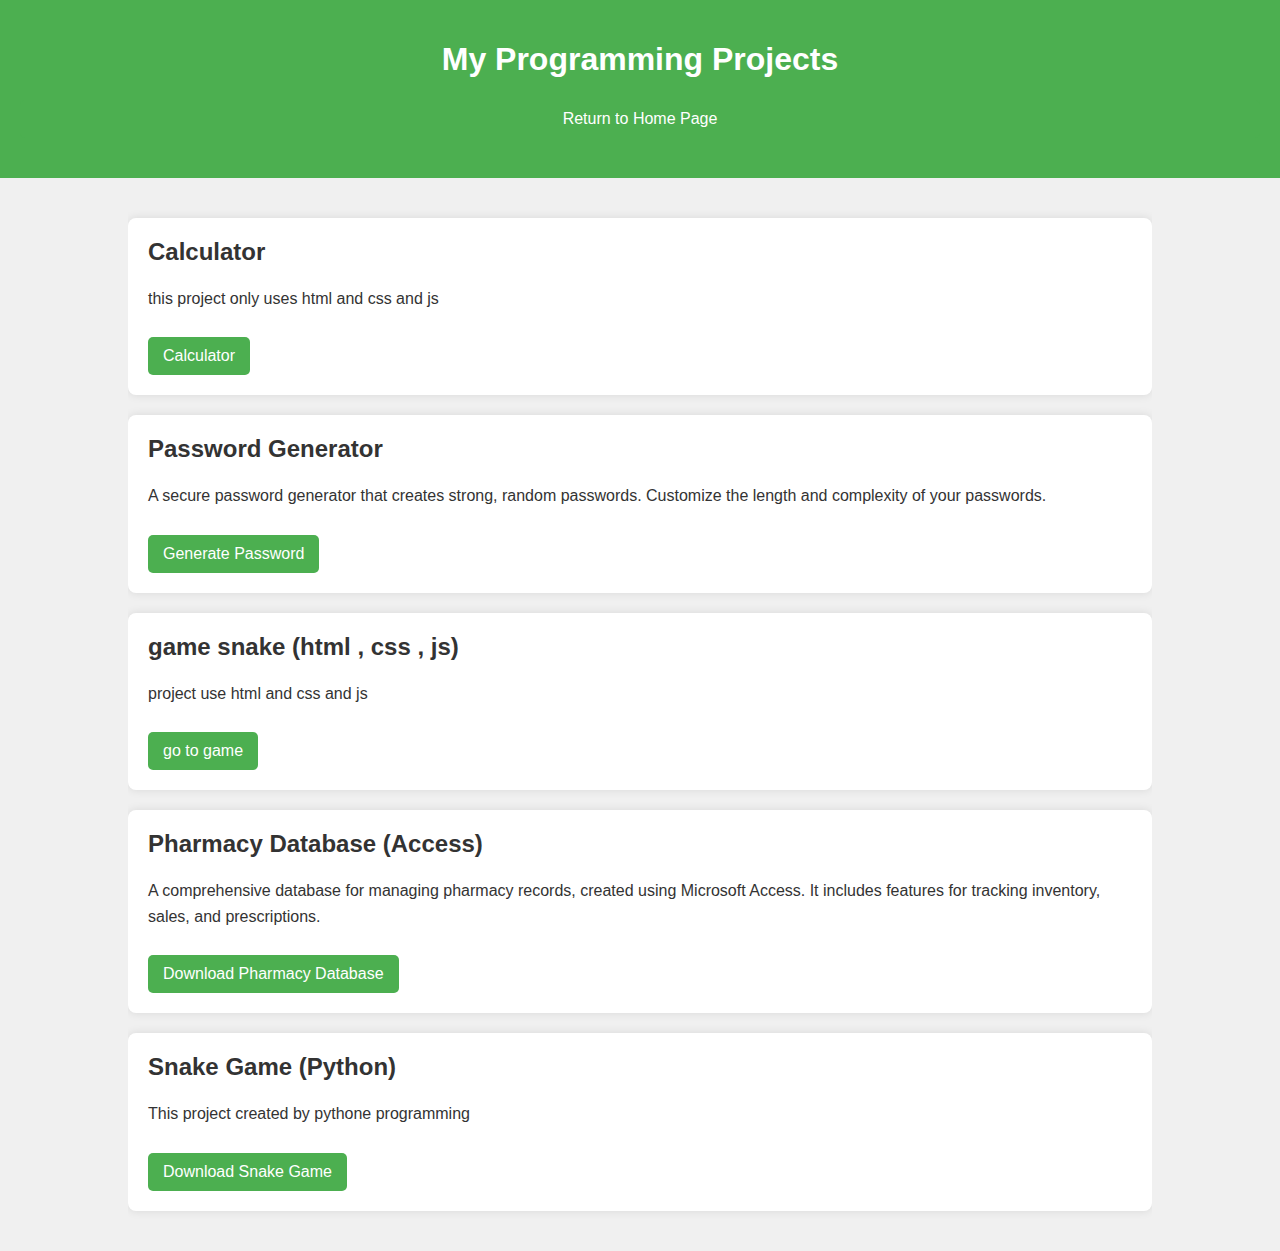
<file: Work.html>
<!DOCTYPE html>
<html lang="en">
<head>
    <meta charset="UTF-8">
    <meta name="viewport" content="width=device-width, initial-scale=1.0">
    <title>My Programming Projects</title>
    <style>
        body {
            font-family: Arial, sans-serif;
            background-color: #f0f0f0;
            color: #333;
            margin: 0;
            padding: 0;
        }
        header {
            background-color: #4CAF50;
            color: white;
            padding: 20px;
            text-align: center;
        }
        .container {
            width: 80%;
            margin: 20px auto;
            overflow: hidden;
        }
        .project {
            background: white;
            margin: 20px 0;
            padding: 20px;
            border-radius: 8px;
            box-shadow: 0 0 10px rgba(0, 0, 0, 0.1);
        }
        .project h2 {
            margin-top: 0;
        }
        .project p {
            line-height: 1.6;
        }
        .project a {
            display: inline-block;
            margin-top: 10px;
            padding: 10px 15px;
            color: white;
            background-color: #4CAF50;
            border-radius: 5px;
            text-decoration: none;
        }
        .project a:hover {
            background-color: #45a049;
        }
        .return-button {
            display: block;
            margin: 20px auto;
            padding: 10px 20px;
            color: white;
            background-color: #4CAF50;
            border: none;
            border-radius: 5px;
            text-decoration: none;
            cursor: pointer;
            transition: background-color 0.3s;
        }
        .return-button:hover {
            background-color: #45a049;
        }
    </style>
</head>
<body>
    <header>
        <h1>My Programming Projects</h1>
        <a href="index.html" class="return-button">Return to Home Page</a>
    </header>
    <div class="container">
        <div class="project">
            <h2>Calculator</h2>
            <p>
              this project only uses html and css and js 
            </p>
            <a href="calk.html" target="_blank">Calculator</a>
        </div>
        <div class="project">
            <h2>Password Generator</h2>
            <p>
                A secure password generator that creates strong, random passwords. Customize the length and complexity of your passwords.
            </p>
            <a href="pass.html" target="_blank">Generate Password</a>
        </div>
        <div class="project">
            <h2>game snake (html , css , js) </h2>
            <p>
                project use html and css and js 
            </p>
            <a href="snake.html" target="_blank">go to game</a>
        </div>
        <div class="project">
            <h2>Pharmacy Database (Access)</h2>
            <p>
                A comprehensive database for managing pharmacy records, created using Microsoft Access. It includes features for tracking inventory, sales, and prescriptions.
            </p>
            <a href="database/AmerDb.accdb" download>Download Pharmacy Database</a>
        </div>
        <div class="project">
            <h2>Snake Game (Python)</h2>
            <p>
                This project created by pythone programming
            </p>
            <a href="pygame/python-game.txt" download>Download Snake Game</a>
        </div>
    </div>
</body>
</html>
</file>
<file: css/style.css>
@import url('https://fonts.googleapis.com/css2?family=Poppins:wght@200;300;500;600;700;900&display=swap');

* {
    margin: 0;
    padding: 0;
    box-sizing: border-box;
    font-family: 'Poppins', sans-serif;
}

body {
    opacity: 0;
    transition: opacity 3s;
}

.hero {
    width: 100%;
    height: 100vh;
}

.nav {
    display: flex;
    justify-content: space-between;
    align-items: center;
    padding: 20px 5%;
    background-color: #f8f8f8;
    box-shadow: 0 4px 6px rgba(0, 0, 0, 0.1);
    position: sticky;
    top: 0;
    z-index: 1000;
}

.nav .logo {
    font-size: 1.5rem;
    font-weight: 700;
    color: #2a2a2a;
}

.nav .link ul {
    display: flex;
    align-items: center;
    justify-content: center;
    gap: 1rem;
    list-style: none;
}

.nav .link ul a {
    text-decoration: none;
    color: #2a2a2a;
    font-weight: 600;
    transition: color 200ms ease-in-out;
}

.nav .link ul a:hover {
    color: #05d639;
}

.main {
    display: flex;
    align-items: center;
    justify-content: center;
    flex-wrap: wrap;
    gap: 2rem;
    margin-top: 50px;
    padding: 0 5%;
}

.main .men {
    width: 100%;
    max-width: 500px;
    transition: transform 200ms ease;
    cursor: pointer;
    margin-right: 202px;
}

.main .men:hover {
    transform: scale(1.1);
}

.main .main-detil {
    text-align: center;
    color: #2a2a2a;
    font-size: 30px;
}

.main .main-detil h1 {
    font-size: 2rem;
}

.main .main-detil h4 {
    font-size: 1.5rem;
    margin-bottom: 20px;
   
}

.main .btn button {
    padding: 8px 20px;
    background: transparent;
    border-radius: 30px;
    border: 1px solid #2a2a2a;
    margin-right: 1rem;
    margin-bottom: 30px;
    cursor: pointer;
}

.main .btn .btn-2 {
    padding: 8px 30px;
    background: #2a2a2a;
    color: #fff;
    border: none;
    outline: none;
    transition: background 200ms ease-in-out, transform 200ms ease-in-out;
}

.main .btn .btn-2:hover {
    background: #f4637b;
    transform: scale(1.1);
}

.social i {
    color: #2a2a2a;
    font-size: 2rem;
    margin: 0 1rem;
    transition: color 200ms ease-in-out;
    cursor: pointer;
}

.social i:hover {
    color: #07c717;
}

.sub-btn a {
    position: absolute;
    bottom: 60px;
    right: 50px;
    padding: 10px 20px;
    background: red;
    color: #fff;
    font-size: 1rem;
    text-decoration: none;
    border-radius: 6px;
}

@media (max-width: 768px) {
    .nav {
        padding: 20px 10%;
        flex-direction: column;
        align-items: flex-start;
    }

    .nav .link ul {
        flex-direction: column;
        align-items: flex-start;
        gap: 0.5rem;
    }

    .main {
        flex-direction: column;
        padding: 0 2%;
    }

    .main .main-detil h1 {
        font-size: 1.5rem;
    }

    .main .main-detil h4 {
        font-size: 1.2rem;
    }

    .main .btn button, .main .btn .btn-2 {
        padding: 8px 10px;
    }

    .main .btn .btn-2 {
        padding: 8px 20px;
    }

    .sub-btn a {
        font-size: 0.8rem;
        padding: 8px 16px;
    }
}

@media (max-width: 480px) {
    .nav {
        padding: 10px 5%;
    }

    .main .main-detil h1 {
        font-size: 1.2rem;
    }

    .main .main-detil h4 {
        font-size: 1rem;
    }
}
</file>
